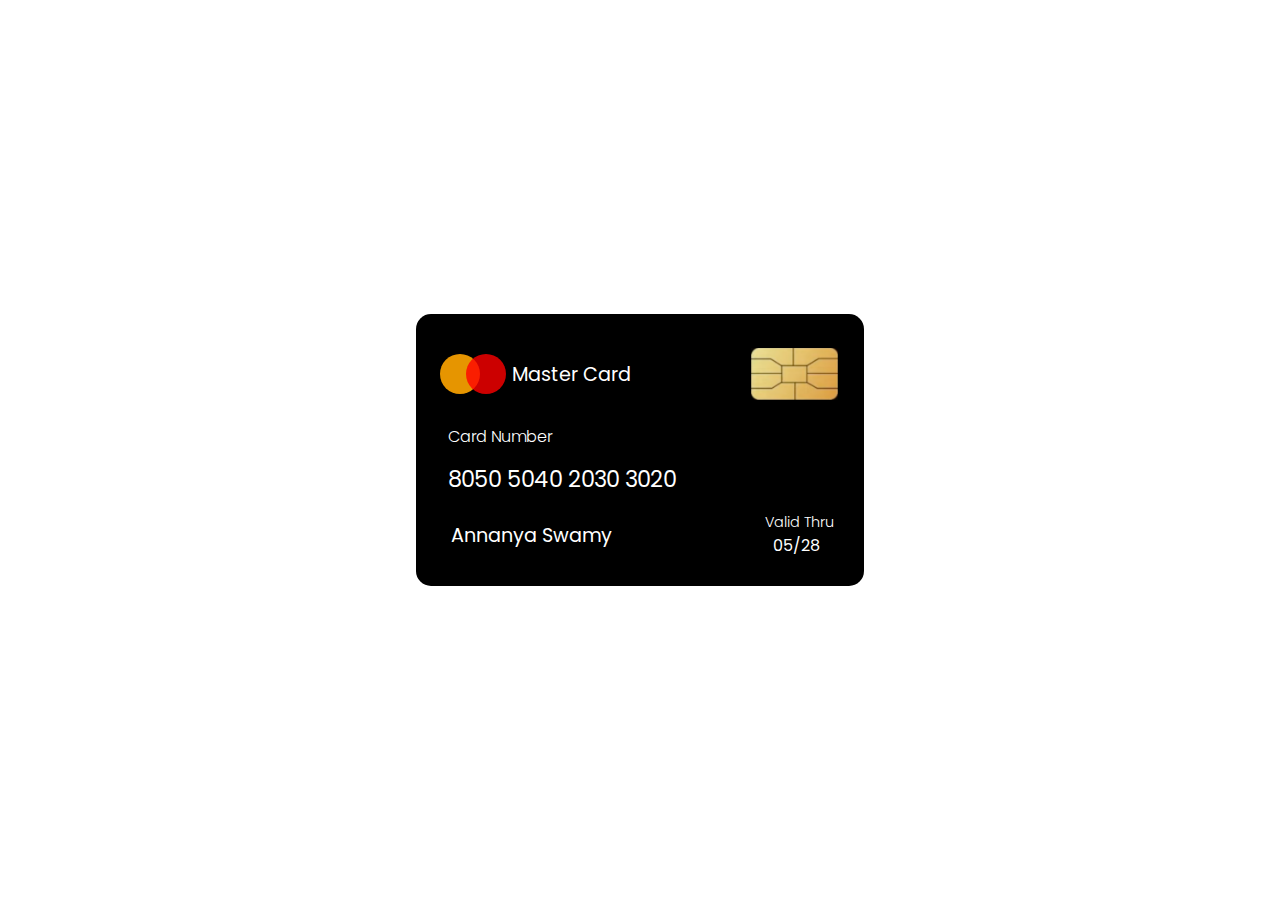
<file: Card/index.html>
<!DOCTYPE html>
<html lang="en">
<head>
    <meta charset="UTF-8">
    <meta name="viewport" content="width=device-width, initial-scale=1.0">
    <title>Card</title>
    <link rel="stylesheet" href="styles.css">
    <link rel="preconnect" href="https://fonts.googleapis.com">
    <link rel="preconnect" href="https://fonts.gstatic.com" crossorigin>
    <link href="https://fonts.googleapis.com/css2?family=Poppins:ital,wght@0,100;0,200;0,300;0,400;0,500;0,600;0,700;0,800;0,900;1,100;1,200;1,300;1,400;1,500;1,600;1,700;1,800;1,900&family=Raleway:ital,wght@0,100..900;1,100..900&display=swap" rel="stylesheet">
</head>
<body>
    <div class="container">
        <div class="top">
            <div class="left">
                <div class="balls">
                    <div class="orange"></div>
                    <div class="red"></div>
                </div>
                <p class="details">Master Card</p>
            </div>
            <img src="image.png" alt="">
        </div>
        <div class="mid">
            <p class="mid-number">Card Number</p>
            <p class="number">8050 5040 2030 3020</p>
        </div>
        <div class="bottom">
            <div class="name">
                Annanya Swamy
            </div>
            <div class="validity">
                <p>Valid Thru</p>
                <p>05/28</p>
            </div>
        </div>
    </div>
</body>
</html>
</file>
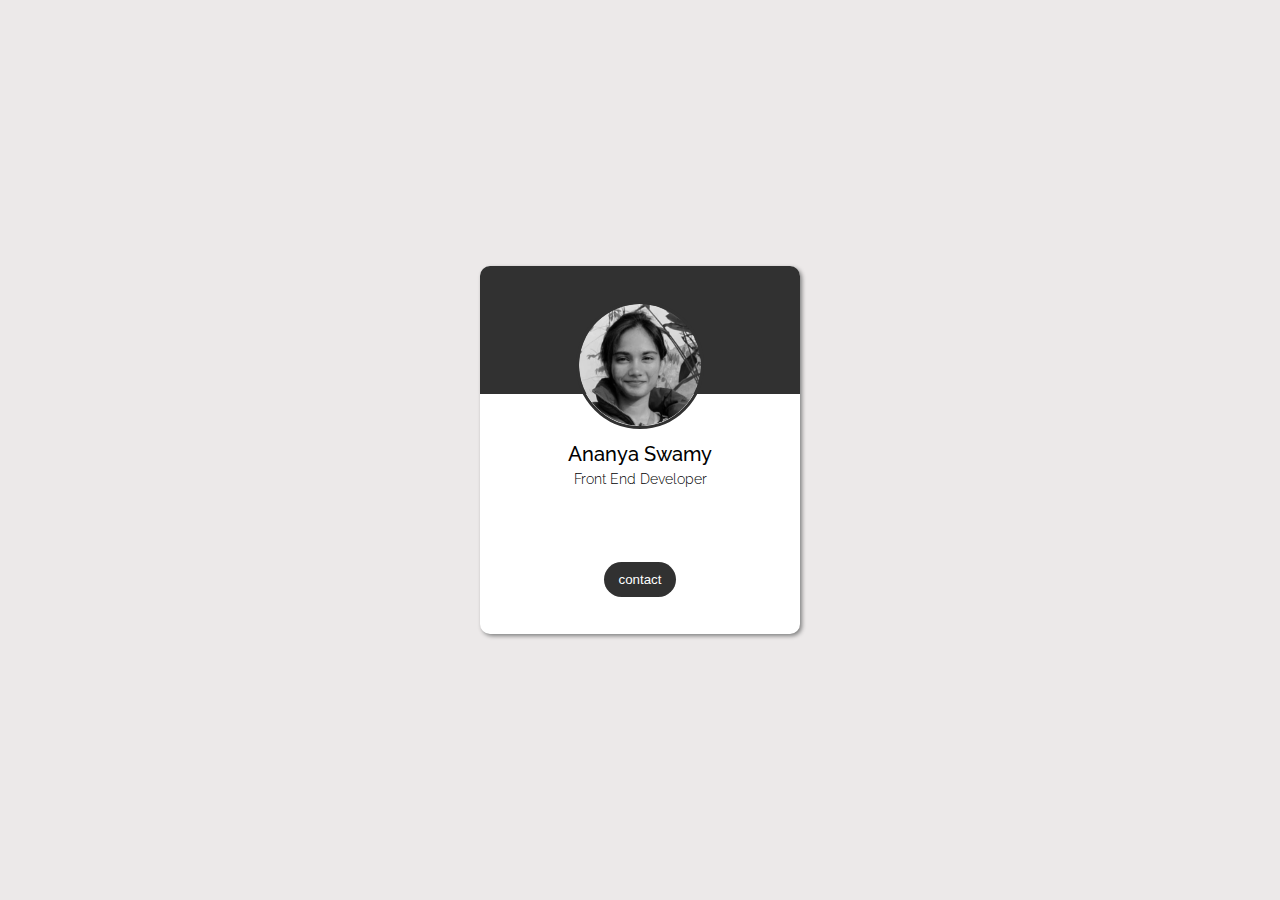
<file: profileCard/index.html>
<!DOCTYPE html>
<html lang="en">
<head>
    <meta charset="UTF-8">
    <meta name="viewport" content="width=device-width, initial-scale=1.0">
    <title>ProfileCard</title>
    <link rel="stylesheet" href="styles.css">
    <link rel="preconnect" href="https://fonts.googleapis.com">
    <link rel="preconnect" href="https://fonts.gstatic.com" crossorigin>
    <link href="https://fonts.googleapis.com/css2?family=Poppins:ital,wght@0,100;0,200;0,300;0,400;0,500;0,600;0,700;0,800;0,900;1,100;1,200;1,300;1,400;1,500;1,600;1,700;1,800;1,900&family=Raleway:ital,wght@0,100..900;1,100..900&display=swap" rel="stylesheet">
    <link rel="stylesheet" href="https://cdnjs.cloudflare.com/ajax/libs/font-awesome/6.6.0/css/all.min.css" integrity="sha512-Kc323vGBEqzTmouAECnVceyQqyqdsSiqLQISBL29aUW4U/M7pSPA/gEUZQqv1cwx4OnYxTxve5UMg5GT6L4JJg==" crossorigin="anonymous" referrerpolicy="no-referrer" />
</head>
<body>
    <div class="container">
        <span class="half-background"></span>
        <img src="Profile-modified.png" alt="profile-picture">
        <div class="grid-val">
            <div class="credentials">
                <h3 class="name">Ananya Swamy</h3>
                <p>Front End Developer</p>
            </div>
            <div class="contact">
                <div class="twitter"><a class="fa-brands fa-square-x-twitter" href=""></a></div>
                <div class="github"><a class="fa-brands fa-square-github"></a></div>
                <div class="linkedin"><a class="fa-brands fa-linkedin"></a></div>
                <div class="instagram"><a class="fa-brands fa-square-instagram"></a></div>
            </div>
            <button>contact</button>
        </div>
    </div>
</body>
</html>
</file>
<file: Card/styles.css>
*{
    margin: 0;
    padding: 0;
    font-family: "Poppins", sans-serif;
}

body{
    min-height: 100vh;
    min-width: 100vw;
    display: grid;
    justify-items: center;
    align-items: center;
}

.container{
    background-color: black;
    height: 17rem;
    width: 28rem;
    border-radius: 15px;
    display: grid;
    grid-template-rows: 1fr 1fr 1fr;
}

.top{
    margin-top: 1em;
    display: grid;
    grid-template-columns: auto 1fr;
    align-items: center;
}

.details{
    color: white;
    font-size: 1.2em;
    width: fit-content;
    justify-content: start;
}


.balls{
    position: relative;
    display: flex;
    flex-wrap: wrap;
    height: 2.5em;
    width: 4em;
    padding: 0.5em;
}

.orange {
    border-radius: 50%;
    height: 2.5em;
    width: 2.5em;
    background-color: orange;
    opacity: 0.9;
    position: absolute;
}


.red {
    border-radius: 50%;
    height: 2.5em;
    width: 2.5em;
    background-color: red;
    opacity: 0.8;
    position: absolute;
    margin-left: 1.6em;
}

img{
    height: 3.3em;
    margin-left: 6.5em;
}

.left{
    display: grid;
    grid-template-columns: auto 1fr;
    justify-items: center;
    align-items: center;
    padding: 1em;
}

.mid{
    color: white;
    margin-left: 2em;
    display: grid;
    align-items: center;
}

.mid-number{
    font-weight: 300;
}

.number{
    font-size: 1.4em;
}

.bottom{
    color: white;
}

.bottom{
    display: grid;
    grid-template-columns: 1fr 1fr;
    align-items: center;
    margin-bottom: 1.1em;
}


.name{
    font-size: 1.2em;
    margin-left: 1.8em;
}

.validity>p:first-child{
    font-weight: 300;
    font-size: 0.9em;
}

.validity>p:nth-child(2){
    margin-left: 0.5em;
}

.validity{
    margin-left: 7.8em;
}
</file>
<file: profileCard/styles.css>
*{
    margin: 0px;
    padding: 0px;
    box-sizing: border-box;
}

body{
    min-height: 100vh;
    min-width: 100vw;
    display: grid;
    grid-template-columns: 1fr;
    grid-template-rows: 1fr;
    justify-items: center;
    align-items: center;
    background-color: rgb(236, 233, 233);
}

.container{
    height: 23rem;
    width: 20rem;
    border-radius: 10px;
    background-color: white;
    box-shadow: 2px 2px 4px gray;
    display: grid;
    justify-items: center;
    overflow: auto;
}

.half-background{
    display: inline-block;
    background-color: #313131;
    height: 8em;
    width: 20em;
    border-radius: 10px 10px 0px 0px;
    position: absolute;
    z-index: 1;
}

img{
    height: 8em;
    border: 3px solid #313131;
    border-radius: 50%;
    margin-top: 35px;
    z-index: 9;
}


.credentials{
    font-family: "Raleway", sans-serif;
    display: grid;
    place-items: center;
    grid-template-rows: 25px 25px;
    margin-top: 5px;
    height: fit-content;
}

.credentials p{
    font-weight: 300;
    font-size: 14px;
}

.credentials .name{
    font-weight: 500;
    font-size: 20px;
}

.contact{
    display: flex;
    margin-top: 0px;
    height: fit-content;
}

a{
    text-decoration: none;
    margin: 10px;
    font-size: 25px;
    color: #313131;
}

a:hover{
    transform: scale(1.5);
    transition: 250ms;
    text-shadow: gray 1px 0 10px;
    background-color: white;
}

div>a{
    height: fit-content;
}

.grid-val{
    display: grid;
    grid-template-rows: 0.5fr 1fr 1fr;
    justify-items: center;
    align-items: center;
    margin-bottom: 25px;
}

.grid-val>*{
    height: fit-content;
}

button{
    height: fit-content;
    width: fit-content;
    padding: 10px;
    padding-left: 15px;
    padding-right: 15px;
    background-color: #313131;
    color: white;
    border: none;
    border-radius: 20px;
}

button:hover{
    transform: scale(1.2);
    transition: 250ms;
    box-shadow: 3px 3px 3px gray;
}



















/* 
// <uniquifier>: Use a unique and descriptive class name
// <weight>: Use a value from 100 to 900

.raleway-<uniquifier> {
  font-family: "Raleway", sans-serif;
  font-optical-sizing: auto;
  font-weight: <weight>;
  font-style: normal;
} */



/* .poppins-thin {
  font-family: "Poppins", sans-serif;
  font-weight: 100;
  font-style: normal;
}

.poppins-extralight {
  font-family: "Poppins", sans-serif;
  font-weight: 200;
  font-style: normal;
}

.poppins-light {
  font-family: "Poppins", sans-serif;
  font-weight: 300;
  font-style: normal;
}

.poppins-regular {
  font-family: "Poppins", sans-serif;
  font-weight: 400;
  font-style: normal;
}

.poppins-medium {
  font-family: "Poppins", sans-serif;
  font-weight: 500;
  font-style: normal;
}

.poppins-semibold {
  font-family: "Poppins", sans-serif;
  font-weight: 600;
  font-style: normal;
}

.poppins-bold {
  font-family: "Poppins", sans-serif;
  font-weight: 700;
  font-style: normal;
}

.poppins-extrabold {
  font-family: "Poppins", sans-serif;
  font-weight: 800;
  font-style: normal;
}

.poppins-black {
  font-family: "Poppins", sans-serif;
  font-weight: 900;
  font-style: normal;
}

.poppins-thin-italic {
  font-family: "Poppins", sans-serif;
  font-weight: 100;
  font-style: italic;
}

.poppins-extralight-italic {
  font-family: "Poppins", sans-serif;
  font-weight: 200;
  font-style: italic;
}

.poppins-light-italic {
  font-family: "Poppins", sans-serif;
  font-weight: 300;
  font-style: italic;
}

.poppins-regular-italic {
  font-family: "Poppins", sans-serif;
  font-weight: 400;
  font-style: italic;
}

.poppins-medium-italic {
  font-family: "Poppins", sans-serif;
  font-weight: 500;
  font-style: italic;
}

.poppins-semibold-italic {
  font-family: "Poppins", sans-serif;
  font-weight: 600;
  font-style: italic;
}

.poppins-bold-italic {
  font-family: "Poppins", sans-serif;
  font-weight: 700;
  font-style: italic;
}

.poppins-extrabold-italic {
  font-family: "Poppins", sans-serif;
  font-weight: 800;
  font-style: italic;
}

.poppins-black-italic {
  font-family: "Poppins", sans-serif;
  font-weight: 900;
  font-style: italic;
} */
</file>
